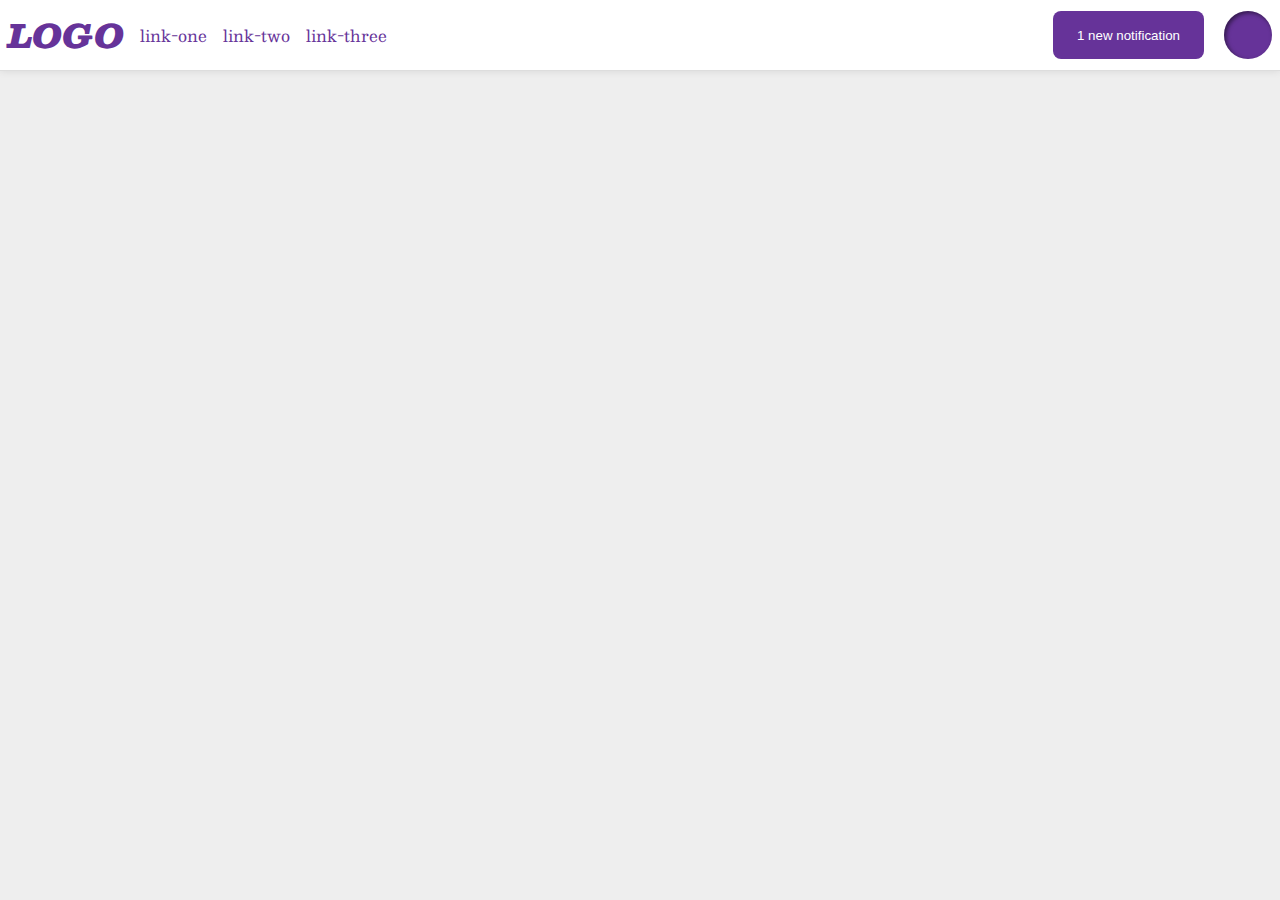
<file: flex/03-flex-header-2/index.html>
<!DOCTYPE html>
<html lang="en">
<head>
  <meta charset="UTF-8">
  <meta http-equiv="X-UA-Compatible" content="IE=edge">
  <meta name="viewport" content="width=device-width, initial-scale=1.0">
  <title>Flex Header 2</title>
  <link rel="stylesheet" href="style.css">
</head>
<body>
  <div class="header">
    <div class="left-nav">
      <div class="logo">
        LOGO
      </div>
      <ul class="links">
        <li><a href="google.com">link-one</a></li>
        <li><a href="google.com">link-two</a></li>
        <li><a href="google.com">link-three</a></li>
      </ul>
    </div>
    <div class="right-nav">
      <button class="notifications">
        1 new notification
      </button>
      <div class="profile-image"></div>
    </div>
  </div>
</body>
</html>
</file>
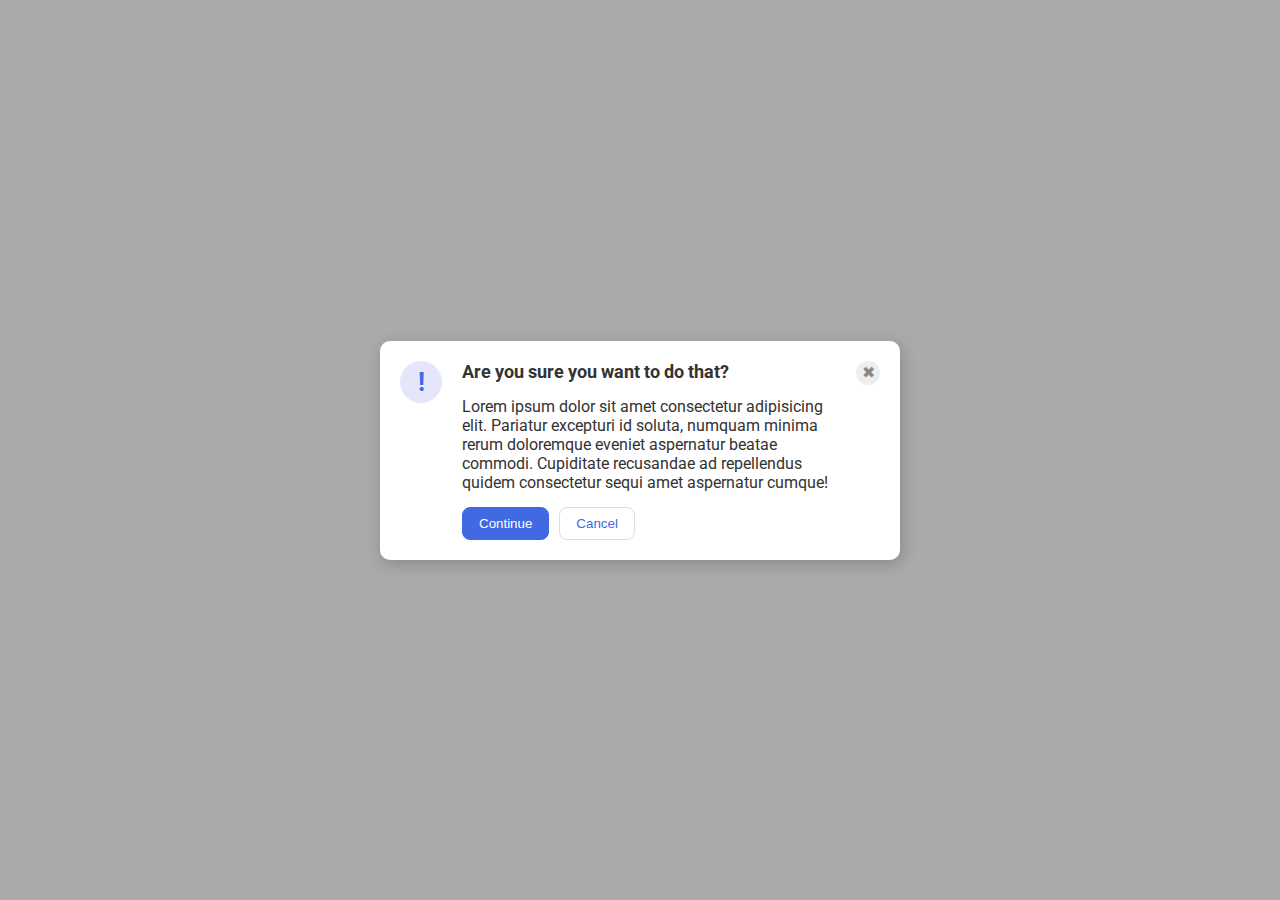
<file: flex/05-flex-modal/index.html>
<!DOCTYPE html>
<html lang="en">
<head>
  <meta charset="UTF-8">
  <meta http-equiv="X-UA-Compatible" content="IE=edge">
  <meta name="viewport" content="width=device-width, initial-scale=1.0">
  <link rel="stylesheet" href="style.css">
  <title>Modal</title>
</head>
<body>
  <div class="modal">
    <div class="icon">!</div>
    <div class="right-side">
      <div class="header">Are you sure you want to do that?</div>
      
      <div class="text">Lorem ipsum dolor sit amet consectetur adipisicing elit. Pariatur excepturi id soluta, numquam minima rerum doloremque eveniet aspernatur beatae commodi. Cupiditate recusandae ad repellendus quidem consectetur sequi amet aspernatur cumque!</div>
      <div class="button">
        <button class="continue">Continue</button>
        <button class="cancel">Cancel</button>
      </div>

    </div>
    <div class="close-button">✖</div>

  </div>
</body>
</html>
</file>
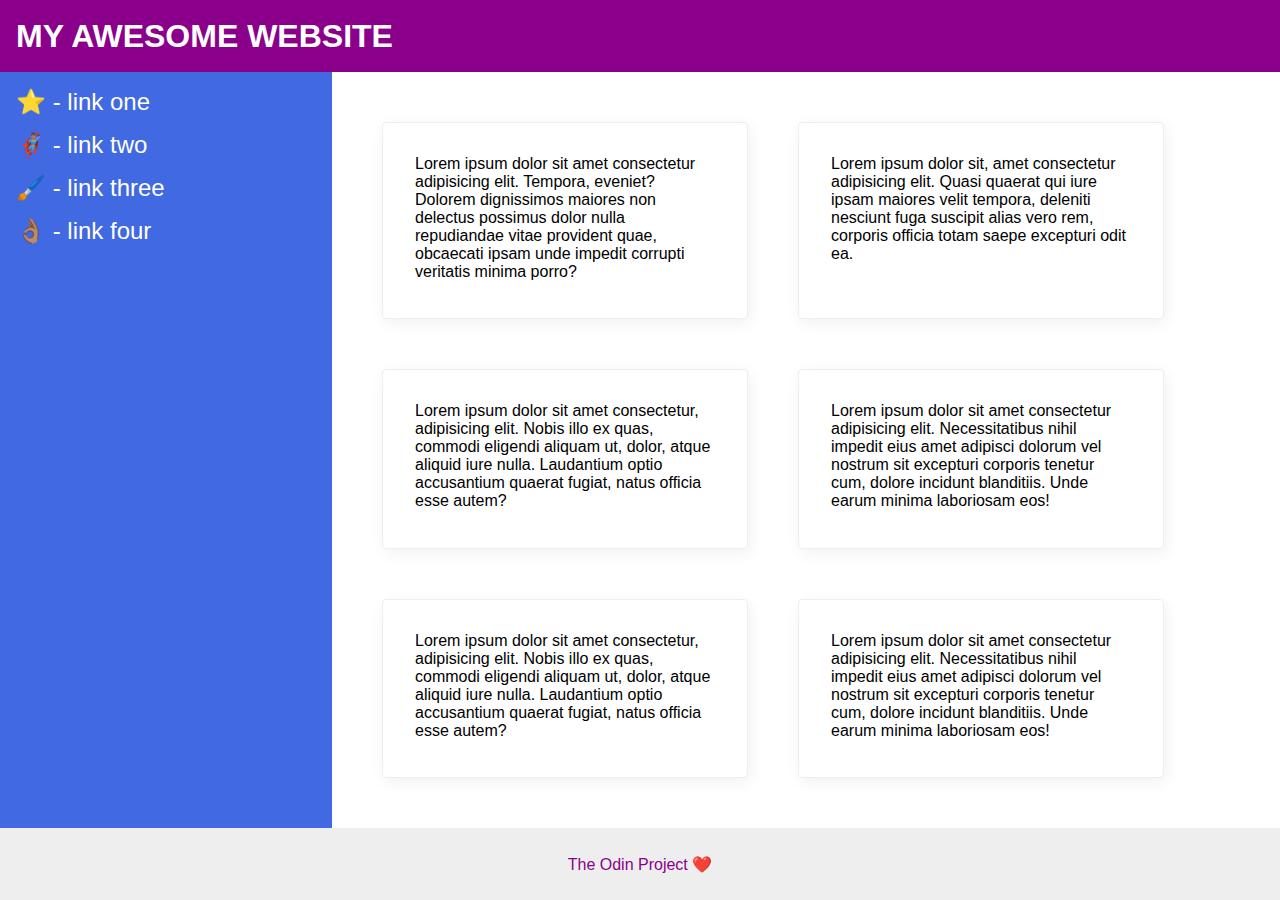
<file: flex/07-flex-layout-2/index.html>
<!DOCTYPE html>
<html lang="en">
<head>
  <meta charset="UTF-8">
  <meta http-equiv="X-UA-Compatible" content="IE=edge">
  <meta name="viewport" content="width=device-width, initial-scale=1.0">
  <title>The Holy Grail</title>
  <link rel="stylesheet" href="style.css">
</head>
<body>
  <div class="header">
    <div class="text">
      MY AWESOME WEBSITE
    </div>

  </div>
  <div class="content">
    <div class="sidebar">
      <ul>
        <li><a href="google.com">⭐ - link one</a></li>
        <li><a href="google.com">🦸🏽‍♂️ - link two</a></li>
        <li><a href="google.com">🖌️ - link three</a></li>
        <li><a href="google.com">👌🏽 - link four</a></li>
      </ul>
    </div>
    <div class="card-container">
      <div class="card">Lorem ipsum dolor sit amet consectetur adipisicing elit. Tempora, eveniet? Dolorem dignissimos maiores non delectus possimus dolor nulla repudiandae vitae provident quae, obcaecati ipsam unde impedit corrupti veritatis minima porro?</div>
      <div class="card">Lorem ipsum dolor sit, amet consectetur adipisicing elit. Quasi quaerat qui iure ipsam maiores velit tempora, deleniti nesciunt fuga suscipit alias vero rem, corporis officia totam saepe excepturi odit ea.</div>
      <div class="card">Lorem ipsum dolor sit amet consectetur, adipisicing elit. Nobis illo ex quas, commodi eligendi aliquam ut, dolor, atque aliquid iure nulla. Laudantium optio accusantium quaerat fugiat, natus officia esse autem?</div>
      <div class="card">Lorem ipsum dolor sit amet consectetur adipisicing elit. Necessitatibus nihil impedit eius amet adipisci dolorum vel nostrum sit excepturi corporis tenetur cum, dolore incidunt blanditiis. Unde earum minima laboriosam eos!</div>
      <div class="card">Lorem ipsum dolor sit amet consectetur, adipisicing elit. Nobis illo ex quas, commodi eligendi aliquam ut, dolor, atque aliquid iure nulla. Laudantium optio accusantium quaerat fugiat, natus officia esse autem?</div>
      <div class="card">Lorem ipsum dolor sit amet consectetur adipisicing elit. Necessitatibus nihil impedit eius amet adipisci dolorum vel nostrum sit excepturi corporis tenetur cum, dolore incidunt blanditiis. Unde earum minima laboriosam eos!</div>
    </div>
    
    
  </div>
  <div class="footer">
    <div class="text">
      The Odin Project ❤️
    </div>

  </div>
</body>
</html>
</file>
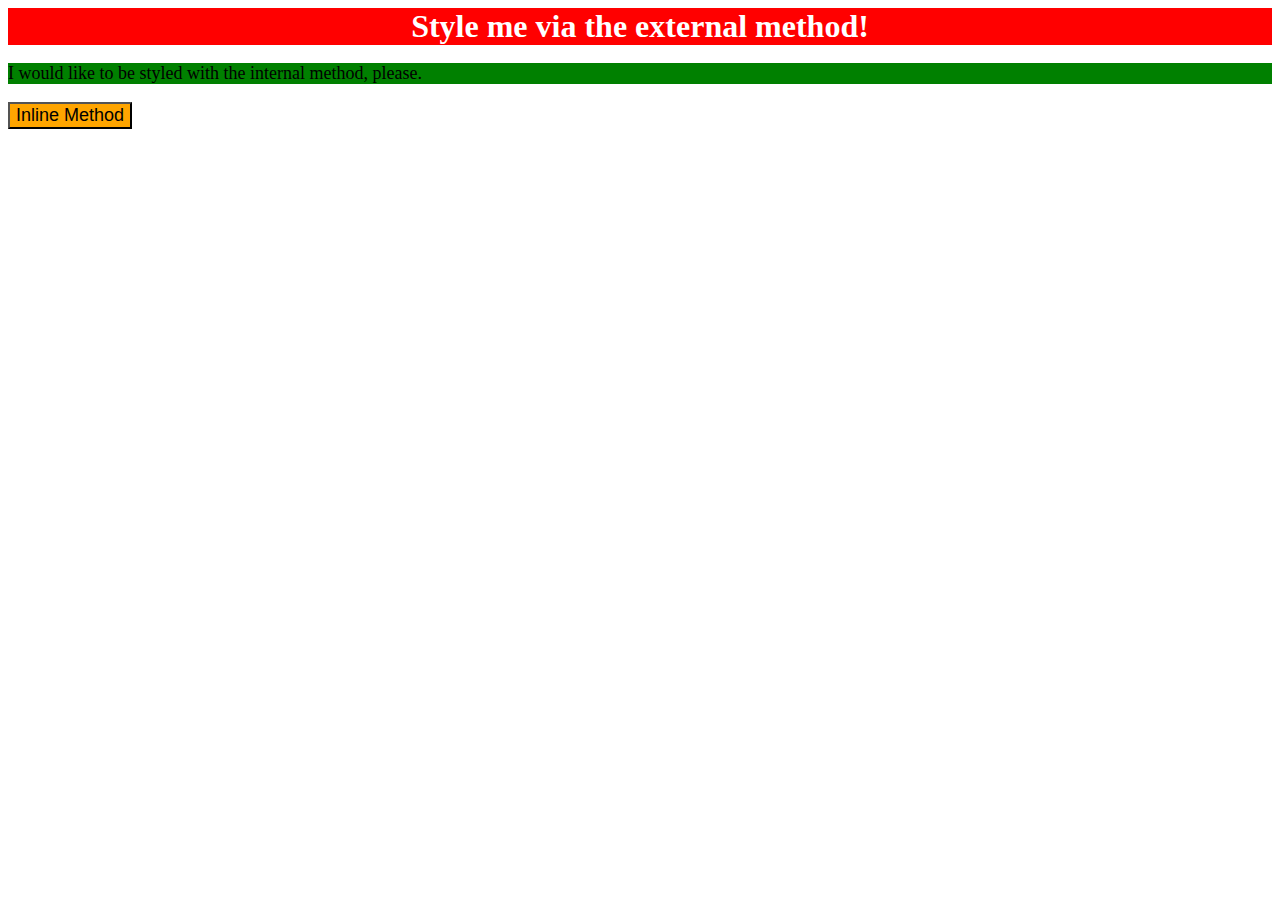
<file: foundations/01-css-methods/index.html>
<!DOCTYPE html>
<html lang="en">
<head>
  <meta charset="UTF-8">
  <meta http-equiv="X-UA-Compatible" content="IE=edge">
  <meta name="viewport" content="width=device-width, initial-scale=1.0">
  <link rel="stylesheet" href="styles.css">
  <title>Methods for Adding CSS</title>
  <style>
    p
    {
      background-color: green;
      font-size: 18px;
    }
  </style>
</head>
<body>
  <div>Style me via the external method!</div>
  <p>I would like to be styled with the internal method, please.</p>
  <button style="background-color: orange;font-size: 18px;">Inline Method</button>
</body>
</html>
</file>
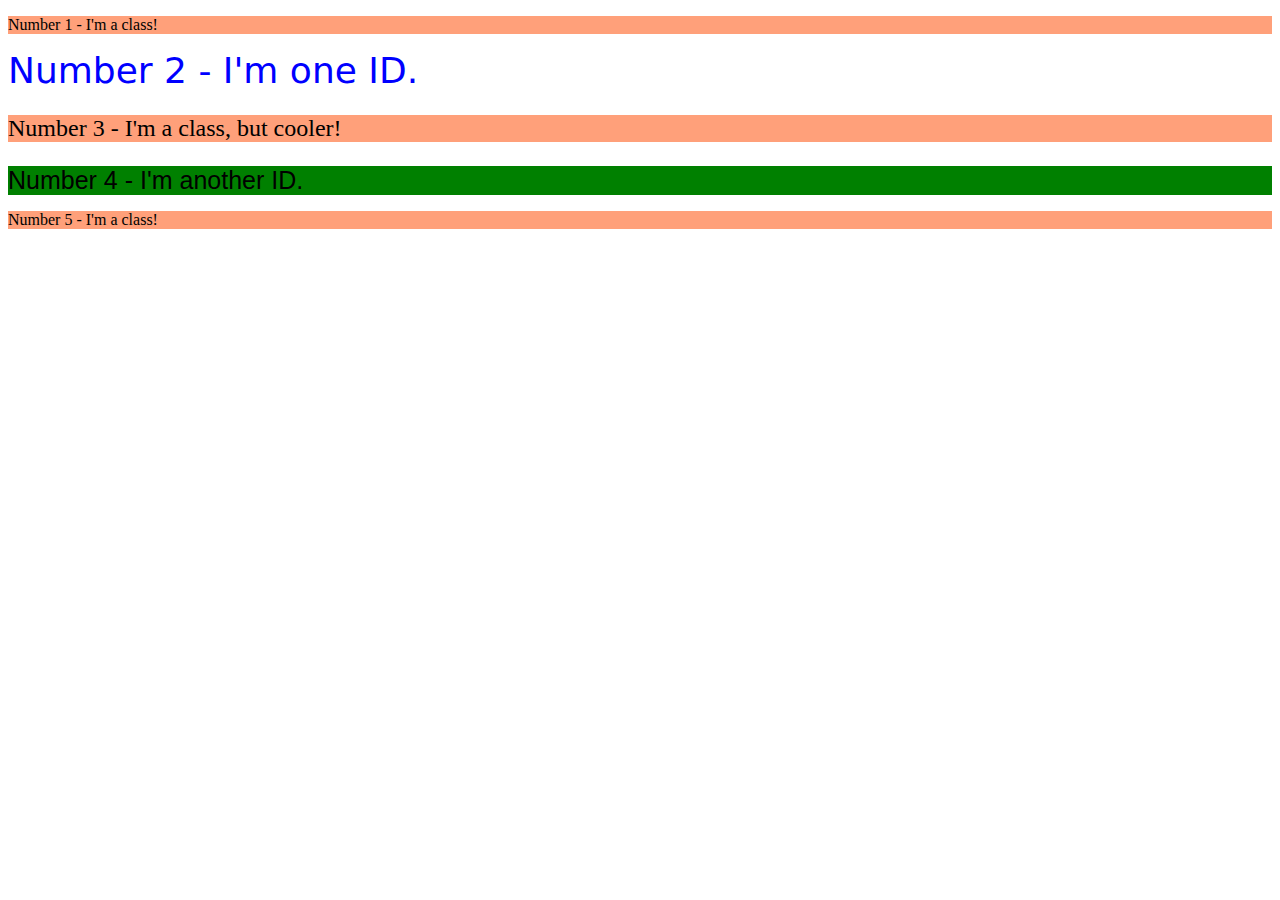
<file: foundations/02-class-id-selectors/index.html>
<!DOCTYPE html>
<html lang="en">
<head>
  <meta charset="UTF-8">
  <meta http-equiv="X-UA-Compatible" content="IE=edge">
  <meta name="viewport" content="width=device-width, initial-scale=1.0">
  <title>Class and ID Selectors</title>
  <link rel="stylesheet" href="style.css">
</head>
<body>
  <p class="odd">Number 1 - I'm a class!</p>
  <div id="number2">Number 2 - I'm one ID.</div>
  <p class="odd bigger">Number 3 - I'm a class, but cooler!</p>
  <div id="number4">Number 4 - I'm another ID.</div>
  <p class="odd">Number 5 - I'm a class!</p>
</body>
</html>
</file>
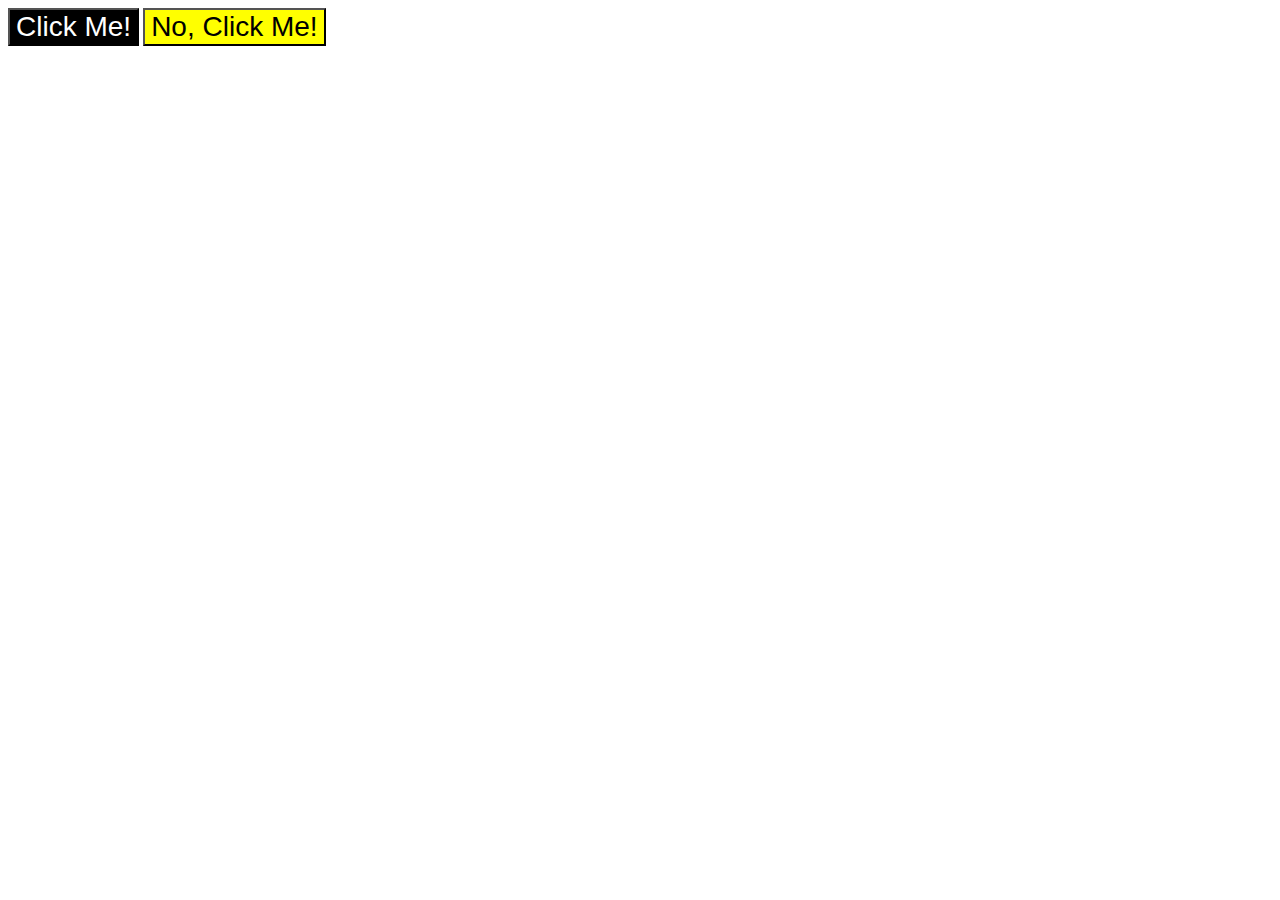
<file: foundations/03-grouping-selectors/index.html>
<!DOCTYPE html>
<html lang="en">
<head>
  <meta charset="UTF-8">
  <meta http-equiv="X-UA-Compatible" content="IE=edge">
  <meta name="viewport" content="width=device-width, initial-scale=1.0">
  <title>Grouping Selectors</title>
  <link rel="stylesheet" href="style.css">
</head>
<body>
  <button class="first">Click Me!</button>
  <button class="second">No, Click Me!</button>
</body>
</html>
</file>
<file: flex/03-flex-header-2/style.css>
/* this is some magical font-importing.  
you'll learn about it later. */
@import url('https://fonts.googleapis.com/css2?family=Besley:ital,wght@0,400;1,900&display=swap');

body {
  margin: 0;
  background: #eee;
  font-family: Besley, serif;
}

.header {
  background: white;
  border-bottom: 1px solid #ddd;
  box-shadow: 0 0 8px rgba(0,0,0,.1);
}

.profile-image {
  background: rebeccapurple;
  box-shadow: inset 2px 2px 4px rgba(0,0,0,.5);
  border-radius: 50%;
  width: 48px;
  height:  48px;
}

.logo {
  color: rebeccapurple;
  font-size: 32px;
  font-weight: 900;
  font-style: italic;
}

button {
  border: none;
  border-radius: 8px;
  background: rebeccapurple;
  color: white;
  padding: 8px 24px;
}

a {
  /* this removes the line under our links */
  text-decoration: none;
  color: rebeccapurple;
}

ul {
  list-style-type: none;
  display: flex;
  margin: 0;
  padding: 0;
  gap: 16px;
}
/* Solution */
.header{
  display: flex;
  align-items: center;
  padding: 8px;
}
.left-nav{
  display: flex;
  flex: 1;
  gap: 16px;
  align-items: center;
}
.right-nav{
  display: flex;
  gap: 20px;
}
</file>
<file: flex/05-flex-modal/style.css>
@import url('https://fonts.googleapis.com/css2?family=Roboto:wght@400;700&display=swap');

html, body {
  height: 100%;
}

body {
  font-family: Roboto, sans-serif;
  margin: 0;
  background: #aaa;
  color: #333;
  /* I'll give you this one for free lol */
  display: flex;
  align-items: center;
  justify-content: center;
}

.modal {
  background: white;
  width: 480px;
  border-radius: 10px;
  box-shadow: 2px 4px 16px rgba(0,0,0,.2);
  padding: 20px;
  display: flex;
  gap: 20px;
}

.icon {
  color: royalblue;
  font-size: 26px;
  font-weight: 700;
  background: lavender;
  width: 42px;
  height: 42px;
  border-radius: 50%;
  display: flex;
  align-items: center;
  justify-content: center;
  flex-shrink: 0;
}

.close-button {
  background: #eee;
  border-radius: 50%;
  color: #888;
  font-weight: 400;
  font-size: 16px;
  height: 24px;
  width: 24px;
  display: flex;
  align-items: center;
  justify-content: center;
  flex-shrink: 0;
}

button {
  padding: 8px 16px;
  border-radius: 8px;
}

button.continue {
  background: royalblue;
  border: 1px solid royalblue;
  color: white;
}

button.cancel {
  background: white;
  border: 1px solid #ddd;
  color: royalblue;
}
.header{
  font-weight: bold;
  font-size: large;
}
.right-side{
  display: flex;
  flex-direction: column;
  gap: 15px;
}
.button{
  display: flex;
  gap: 10px;
}
</file>
<file: flex/07-flex-layout-2/style.css>
body {
  font-family: -apple-system, BlinkMacSystemFont, 'Segoe UI', Roboto, Oxygen, Ubuntu, Cantarell, 'Open Sans', 'Helvetica Neue', sans-serif;
  margin: 0;
  min-height: 100vh;
}

.header {
  height: 72px;
  background: darkmagenta;
  color: white;
}

.footer {
  height: 72px;
  background: #eee;
  color: darkmagenta;
}

.sidebar {
  width: 300px;
  background: royalblue;
  flex-shrink: 0;
}

.card {
  border: 1px solid #eee;
  box-shadow: 2px 4px 16px rgba(0,0,0,.06);
  border-radius: 4px;
}

/*Solution*/
body{
  display: flex;
  flex-direction: column;
}
.content{
  flex: 1;
  display: flex;
}
.header{
  display: flex;
  align-items: center;
  padding: 0 16px;
  font-weight: 900;
  font-size: 32px;
}
.card-container{
  display: flex;
  gap: 50px;
  flex-wrap: wrap;
  padding: 50px;
}
.card{
  width: 300px;
  padding: 32px;
}

.footer{
  display: flex;
  align-items: center;
  justify-content: center;

}
a{
  text-decoration: none;
  color: white;
  font-size: 24px;
}
ul{
  list-style-type: none;
  display: flex;
  flex-direction: column;
  gap: 15px;
  margin: 0;
  padding: 0;

}
.sidebar{
  padding: 16px;
}
</file>
<file: foundations/01-css-methods/styles.css>
div
{
    background-color: red;
    color: white;
    font-size: 32px;
    text-align: center;
    font-weight: bold;
}
</file>
<file: foundations/02-class-id-selectors/style.css>
.odd
{
    background-color: lightsalmon;
}
#number2
{
    color: blue;
    font-size: 36px;
    font-family: Verdana, DejaVu Sans, sans-serif
}
#number4
{
    background-color: green;
    font-size: 25px;
    font-family: sans-serif;
}
.bigger{
    font-size: 24px;
}
</file>
<file: foundations/03-grouping-selectors/style.css>
.first{
    background-color: black;
    color: white;
}
.second{
    background-color: yellow;
    color: black;
}
.first ,.second{
    font-size: 28px;
    font-family: Helvetica, 'Times New Roman', sans-serif ;
}
</file>
